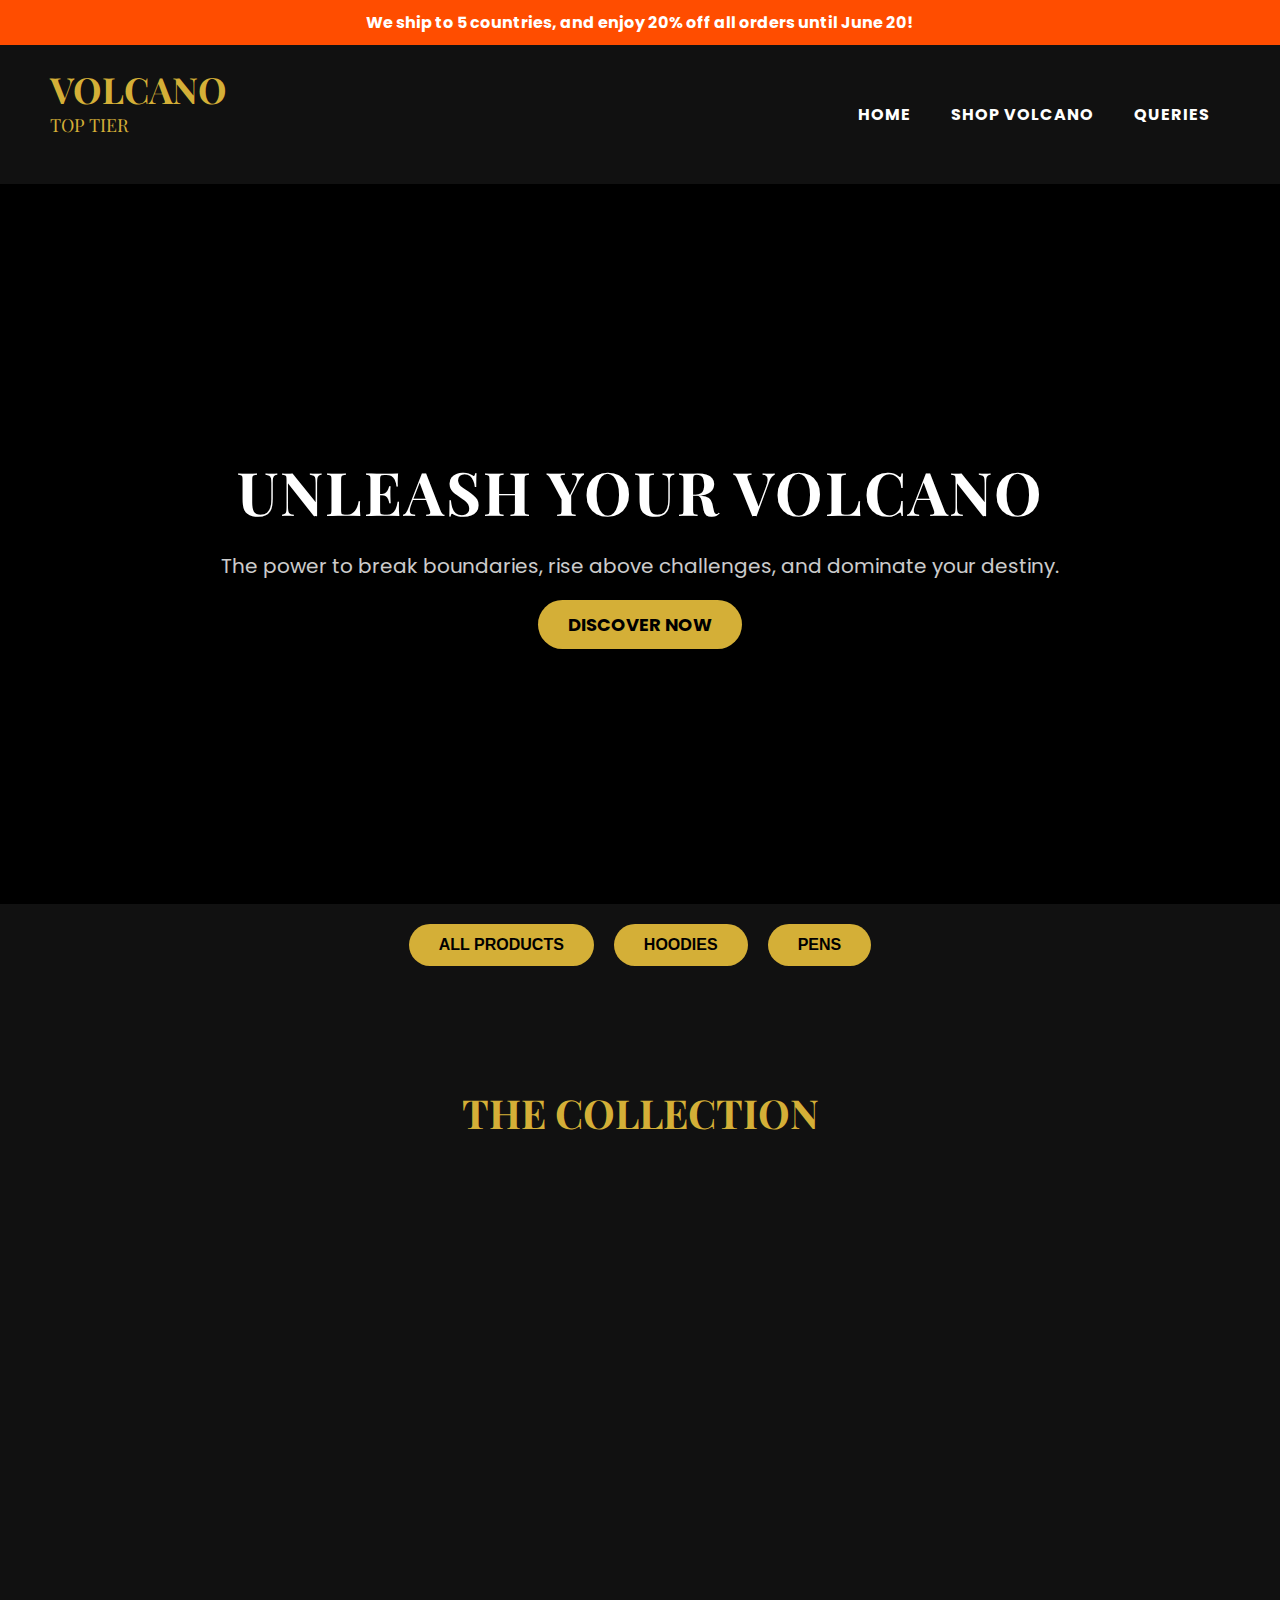
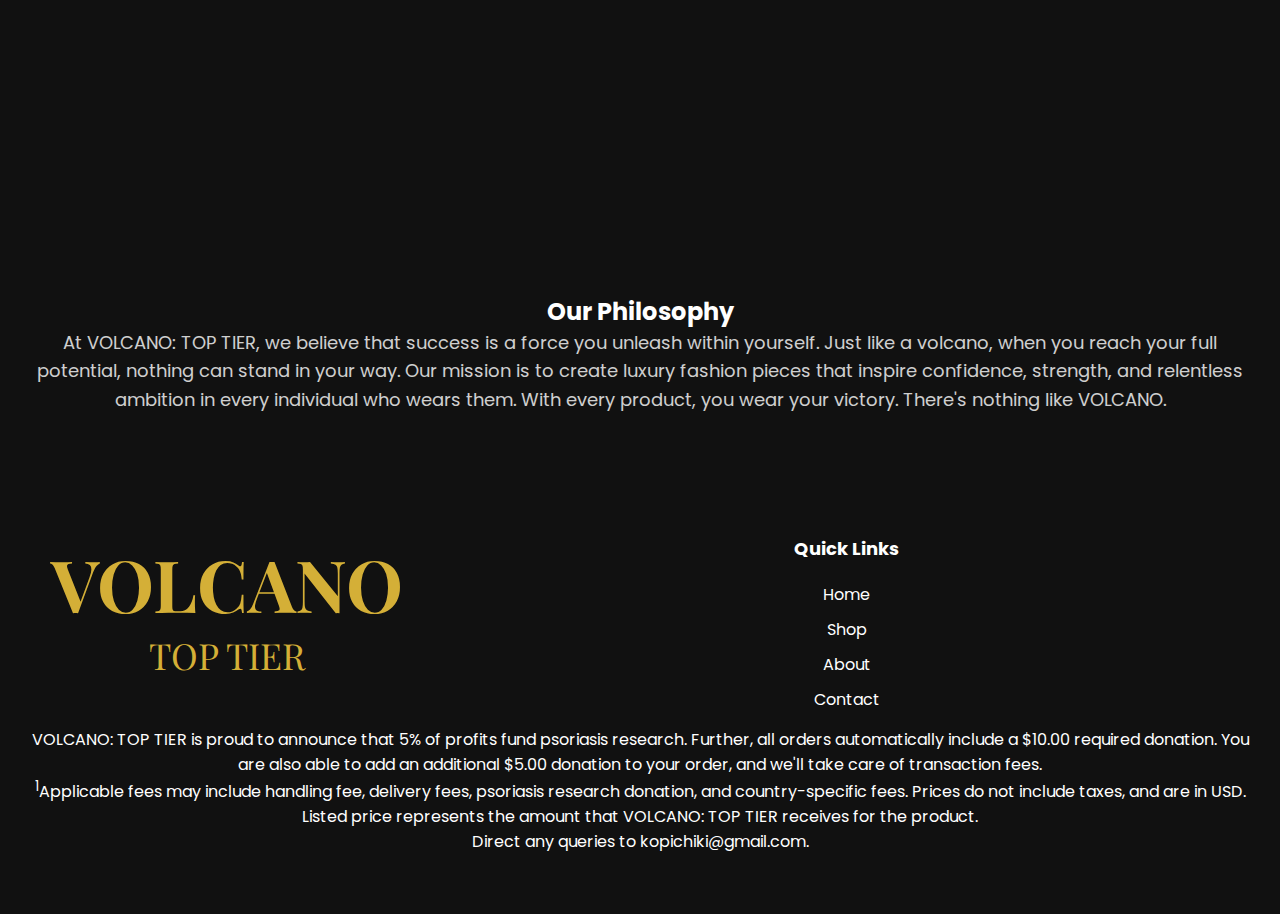
<file: index.html>
<!DOCTYPE html>
<html lang="en">
<head>
    <meta charset="UTF-8">
    <meta name="viewport" content="width=device-width, initial-scale=1.0">
    <title>VOLCANO: TOP TIER</title>
    <link href="https://fonts.googleapis.com/css2?family=Poppins:wght@700&family=Playfair+Display:wght@400;700&display=swap" rel="stylesheet">
    <link rel="stylesheet" href="styles.css">
</head>

<body>

<!-- Top Banner -->
    <div class="top-banner" style="background-color: #ff4d00; color: white; text-align: center; padding: 10px 0; font-weight: bold; font-family: 'Poppins', sans-serif;">
        We ship to 5 countries, and enjoy 20% off all orders until June 20!
    </div>
    
    <!-- Navbar -->
    <nav>
        <div class="logo">
            <h1>VOLCANO</h1>
            <span>TOP TIER</span><br><br>
        </div>
        <ul class="nav-links">
            <li><a href="/">Home</a></li>
            <li><a href="#products">Shop Volcano</a></li>
            <li><a href="#footer">Queries</a></li>
        </ul>
    </nav>

    <!-- Hero Section -->
    <section class="hero">
        <div class="hero-content">
            <h2>Unleash Your Volcano</h2>
            <p>The power to break boundaries, rise above challenges, and dominate your destiny.</p>
            <a href="#products" class="cta-button">Discover Now</a>
        </div>
    </section>

    <!-- Filter Section -->
    <section class="filter">
        <div class="filter-buttons">
            <button class="filter-btn" data-category="all">All Products</button>
            <button class="filter-btn" data-category="hoodies">Hoodies</button>
            <button class="filter-btn" data-category="pen">Pens</button>
        </div>
    </section>

    <!-- Product Showcase -->
    <section id="products" class="products">
        <h2 class="section-title">The Collection</h2>
        <div class="product-grid">
            <div class="product-card" data-category="hoodies">
                <img src="design1.png" alt="Luxury Item">
                <h3>Lemon-Volcano Hoodie</h3>
                <p>When life gives you lemons, hit them with a volcano.</p>
                <span class="price"><b>Discount:</b> $88 + fees<sup>1</sup></span><br><br>
                <a href="/checkout?product=1" class="cta-button">Explore</a>
            </div>
            <div class="product-card" data-category="hoodies">
                <img src="design2.png" alt="Luxury Item">
                <h3>Top Tier Hoodie</h3>
                <p>Comfort and elegance had a baby.</p>
                <span class="price"><b>Discount:</b> $80 + fees<sup>1</sup></span><br><br>
                <a href="/checkout?product=2" class="cta-button">Explore</a>
            </div>
            <div class="product-card" data-category="pen">
                <img src="design3.png" alt="Luxury Item">
                <h3>Volcano Pen (15-pack)</h3>
                <p><i>Guarantee</i> success in your writing.</p>
                <span class="price"><b>Discount:</b> $8/pen + fees<sup>1</sup></span><br><br>
                <a href="/checkout?product=3" class="cta-button">Explore</a>
            </div>
        </div>
    </section>

    <!-- About Section -->
    <section class="about" id="about">
        <h2 class="section-title">Our Philosophy</h2>
        <p>At VOLCANO: TOP TIER, we believe that success is a force you unleash within yourself. Just like a volcano, when you reach your full potential, nothing can stand in your way. Our mission is to create luxury fashion pieces that inspire confidence, strength, and relentless ambition in every individual who wears them. With every product, you wear your victory. There's nothing like VOLCANO.</p>
    </section>

    <!-- Footer -->
    <footer id="footer">
        <div class="footer-container">
            <div class="footer-logo">
                <h1>VOLCANO</h1>
                <span>TOP TIER</span><br><br>
            </div>
            <div class="footer-links">
                <div class="link-group">
                    <h4>Quick Links</h4>
                    <ul>
                        <li><a href="/">Home</a></li>
                        <li><a href="#products">Shop</a></li>
                        <li><a href="#about">About</a></li>
                        <li><a href="#footer">Contact</a></li>
                    </ul>
                </div>
            </div>
        </div>
        <p class="notice">VOLCANO: TOP TIER is proud to announce that 5% of profits fund psoriasis research. Further, all orders automatically include a $10.00 required donation. You are also able to add an additional $5.00 donation to your order, and we'll take care of transaction fees.</p>
        <p class="notice"><sup>1</sup>Applicable fees may include handling fee, delivery fees, psoriasis research donation, and country-specific fees. Prices do not include taxes, and are in USD. Listed price represents the amount that VOLCANO: TOP TIER receives for the product.</p>
        <p>Direct any queries to kopichiki@gmail.com.</p>
    </footer>

<script>
// script.js

document.addEventListener('DOMContentLoaded', () => {
    const filterButtons = document.querySelectorAll('.filter-btn');
    const productCards = document.querySelectorAll('.product-card');
    
    filterButtons.forEach(button => {
        button.addEventListener('click', () => {
            const category = button.getAttribute('data-category');
            filterProducts(category);
        });
    });

    function filterProducts(category) {
        productCards.forEach(card => {
            const productCategory = card.getAttribute('data-category');
            if (category === 'all' || productCategory === category) {
                card.style.display = 'block';
            } else {
                card.style.display = 'none';
            }
        });
    }
});
</script>
</body>
</html>
</file>
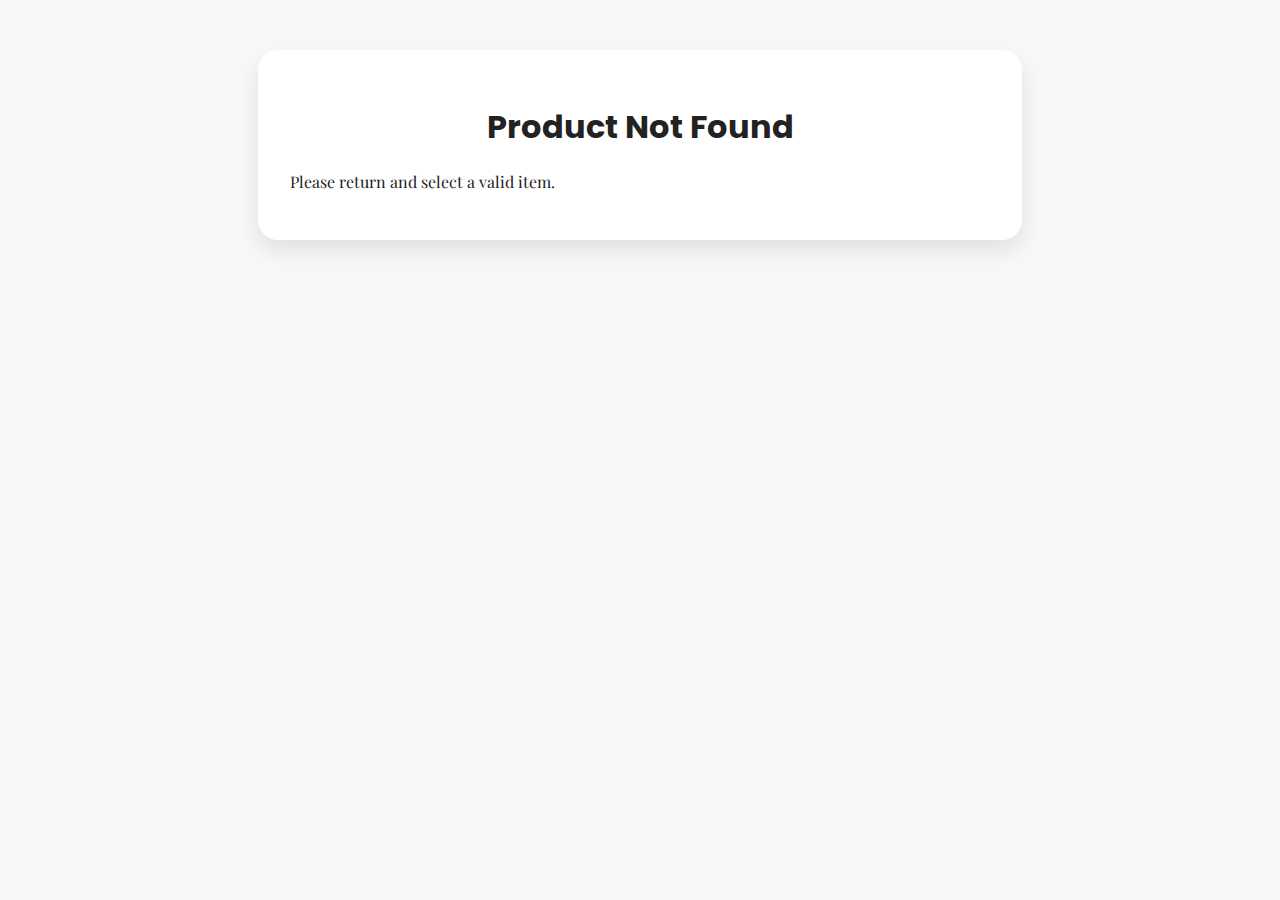
<file: checkout.html>
<!DOCTYPE html>
<html lang="en">
<head>
    <meta charset="UTF-8">
    <meta name="viewport" content="width=device-width, initial-scale=1.0">
    <title>Checkout | VOLCANO: TOP TIER</title>
    <link href="https://fonts.googleapis.com/css2?family=Poppins:wght@700&family=Playfair+Display:wght@400;700&display=swap" rel="stylesheet">
    <style>
        body {
            font-family: 'Playfair Display', serif;
            background-color: #f8f8f8;
            margin: 0;
            padding: 0;
            color: #222;
        }
        .container {
            max-width: 700px;
            margin: 50px auto;
            background: white;
            padding: 2rem;
            border-radius: 20px;
            box-shadow: 0 10px 25px rgba(0, 0, 0, 0.1);
        }
        h1 {
            font-family: 'Poppins', sans-serif;
            text-align: center;
            margin-bottom: 20px;
        }
        table {
            width: 100%;
            border-collapse: collapse;
            margin-bottom: 2rem;
        }
        th, td {
            text-align: left;
            padding: 10px;
            border-bottom: 1px solid #ddd;
        }
        th {
            font-weight: 700;
        }
        .total-row td {
            font-weight: 700;
        }
        .btn {
            display: block;
            text-align: center;
            background-color: #222;
            color: white;
            padding: 15px;
            border-radius: 10px;
            text-decoration: none;
            font-family: 'Poppins', sans-serif;
            transition: 0.3s ease;
        }
        .btn:hover {
            background-color: #444;
        }
        .dropdown {
            width: 100%;
            margin-bottom: 20px;
            padding: 10px;
            font-size: 1rem;
        }
        .footnotes {
            font-size: 0.85rem;
            color: #555;
            margin-top: 2rem;
            line-height: 1.6;
        }
    </style>
</head>
<body>
    <div class="container">
        <h1>Order Summary</h1>

        <label for="country">Select Delivery Country:</label>
        <select id="country" class="dropdown">
            <option value="Canada">Canada</option>
            <option value="US">United States</option>
            <option value="Australia">Australia</option>
            <option value="UK">United Kingdom</option>
            <option value="France">France</option>
        </select>

        <table>
            <tbody>
                <tr>
                    <th>Product</th>
                    <td id="product-name"></td>
                </tr>
                <tr>
                    <th>Base Price</th>
                    <td id="base-price"></td>
                </tr>
                <tr>
                    <th>Required Donation<sup>1</sup></th>
                    <td>$10.00</td>
                </tr>
                <tr>
                    <th>Delivery Fee<sup>2</sup></th>
                    <td id="delivery"></td>
                </tr>
                <tr class="total-row">
                    <td>Total Before Taxes</td>
                    <td id="total"></td>
                </tr>
            </tbody>
        </table>
        <a id="checkout-btn" class="btn">Checkout via Email</a>

        <div class="footnotes">
            <p><sup>1</sup><strong>Note:</strong> A mandatory $10.00 donation is included in every order to support psoriasis research. VOLCANO: TOP TIER covers the transaction fees for this contribution.</p>
            <p>After clicking checkout, an email will be prepared. In your reply to our confirmation email, please include your full shipping address, your state/province (for tax purposes), and any additional notes or instructions.</p>
            <p><strong>Refund Policy:</strong> Due to the personalized and donation-based nature of our products, all sales are final. Refunds or exchanges are only issued in the case of defective merchandise or incorrect deliveries.</p>
            <p><sup>2</sup><strong>Legal Disclaimer:</strong> All pricing is in USD. Shipping fees are based on dispatch from Ontario, Canada. Additional duties or taxes may apply upon delivery, depending on your local import laws. Prices displayed are estimates and may vary slightly based on local regulations or processing adjustments.</p>
        </div>
    </div>

    <script>
        const urlParams = new URLSearchParams(window.location.search);
        const productId = parseInt(urlParams.get('product'));

        const products = {
            1: { name: 'Lemon-Volcano Hoodie', price: 88 },
            2: { name: 'Top Tier Hoodie', price: 80 },
            3: { name: 'Volcano Pen (15-pack)', price: 120 },
        };

        const shippingRates = {
            'Canada': 40,
            'US': 60,
            'Australia': 80,
            'UK': 70,
            'France': 75
        };

        const product = products[productId];

        function updateSummary() {
            const country = document.getElementById('country').value;
            const shipping = shippingRates[country];
            const donation = 10;
            const total = (product.price + donation + shipping).toFixed(2);

            document.getElementById('product-name').textContent = product.name;
            document.getElementById('base-price').textContent = `$${product.price.toFixed(2)}`;
            document.getElementById('delivery').textContent = `$${shipping.toFixed(2)}`;
            document.getElementById('total').textContent = `$${total}`;

            const emailSubject = encodeURIComponent(`Order Request: ${product.name}`);
            const emailBody = encodeURIComponent(`I would like to purchase the ${product.name}.\nShipping Country: ${country}\nTotal Estimated Cost: $${total}`);
            document.getElementById('checkout-btn').href = `mailto:kopichiki@gmail.com?subject=${emailSubject}&body=${emailBody}`;
        }

        if (product) {
            updateSummary();
            document.getElementById('country').addEventListener('change', updateSummary);
        } else {
            document.querySelector('.container').innerHTML = '<h1>Product Not Found</h1><p>Please return and select a valid item.</p>';
        }
    </script>
</body>
</html>
</file>
<file: styles.css>
* {
    margin: 0;
    padding: 0;
    box-sizing: border-box;
}

body {
    font-family: 'Poppins', sans-serif;
    background-color: #000;
    color: #fff;
}

nav {
    display: flex;
    justify-content: space-between;
    align-items: center;
    padding: 20px 50px;
    background-color: #111;
    position: sticky;
    top: 0;
    z-index: 10;
    transition: background-color 0.3s ease;
}

nav .logo h1 {
    font-family: 'Playfair Display', serif;
    font-size: 36px;
    color: #d4af37;
}

nav .logo span {
    font-family: 'Playfair Display', serif;
    font-size: 18px;
    color: #d4af37;
}

nav .nav-links {
    list-style: none;
    display: flex;
}

nav .nav-links li {
    margin: 0 20px;
}

nav .nav-links a {
    text-decoration: none;
    color: #fff;
    font-size: 16px;
    font-weight: bold;
    text-transform: uppercase;
    letter-spacing: 1px;
    transition: color 0.3s ease;
}

nav .nav-links a:hover {
    color: #d4af37;
}

.hero {
    display: flex;
    justify-content: center;
    align-items: center;
    height: 80vh;
    background-image: url('https://via.placeholder.com/1920x1080.jpg');
    background-size: cover;
    background-position: center;
    text-align: center;
    color: #fff;
    padding: 0 20px;
    animation: fadeIn 2s ease-out;
}

.hero h2 {
    font-family: 'Playfair Display', serif;
    font-size: 60px;
    letter-spacing: 2px;
    text-transform: uppercase;
    margin-bottom: 20px;
    animation: fadeInUp 1.5s ease-out;
}

.hero p {
    font-size: 20px;
    margin-bottom: 30px;
    opacity: 0.8;
    animation: fadeInUp 2s ease-out;
}

.cta-button {
    background-color: #d4af37;
    color: #000;
    font-size: 18px;
    font-weight: bold;
    padding: 12px 30px;
    text-transform: uppercase;
    border: none;
    cursor: pointer;
    border-radius: 50px;
    text-decoration: none;
    transition: background-color 0.3s ease, transform 0.2s ease;
}

.cta-button:hover {
    background-color: #fff;
    color: #d4af37;
    transform: scale(1.1);
}

.products {
    padding: 60px 20px;
    background-color: #111;
    text-align: center;
}

.products .section-title {
    font-family: 'Playfair Display', serif;
    font-size: 40px;
    color: #d4af37;
    text-transform: uppercase;
    margin-bottom: 40px;
}

.product-tabs {
    display: flex;
    justify-content: center;
    margin-bottom: 30px;
}

.tab-button {
    background-color: #222;
    border: none;
    padding: 10px 20px;
    font-size: 18px;
    color: #fff;
    text-transform: uppercase;
    cursor: pointer;
    transition: background-color 0.3s ease;
    margin: 0 10px;
    border-radius: 50px;
}

.tab-button.active {
    background-color: #d4af37;
}

.product-grid {
    display: grid;
    grid-template-columns: repeat(3, 1fr);
    gap: 30px;
    opacity: 0;
    animation: fadeInUp 2s ease-out forwards;
}

.product-grid.active-tab {
    opacity: 1;
}

.product-card {
    background-color: #222;
    padding: 20px;
    border-radius: 10px;
    text-align: center;
    transition: transform 0.3s ease;
}

.product-card img {
    width: 100%;
    height: auto;
    border-radius: 5px;
}

.product-card h3 {
    font-family: 'Playfair Display', serif;
    font-size: 24px;
    margin: 20px 0;
    color: #d4af37;
}

.product-card p {
    font-size: 16px;
    color: #fff;
    margin-bottom: 20px;
}

.product-card .price {
    font-size: 18px;
    color: #d4af37;
    font-weight: bold;
}

.product-card:hover {
    transform: translateY(-10px);
}

.about {
    padding: 60px 20px;
    text-align: center;
    background-color: #111;
}

.about p {
    font-size: 18px;
    color: #fff;
    opacity: 0.8;
    line-height: 1.6;
}

.motivation {
    background-color: #000;
    text-align: center;
    padding: 60px 20px;
}

.motivation h2 {
    font-family: 'Playfair Display', serif;
    font-size: 40px;
    color: #d4af37;
    text-transform: uppercase;
    margin-bottom: 20px;
}

.motivation p {
    font-size: 22px;
    color: #fff;
    opacity: 0.8;
}

footer {
    background-color: #111;
    padding: 60px 20px;
    text-align: center;
}

.footer-container {
    display: flex;
    justify-content: space-between;
    align-items: flex-start;
    flex-wrap: wrap;
}

.footer-logo {
    flex: 1;
    font-family: 'Playfair Display', serif;
    color: #d4af37;
    font-size: 36px;
}

.footer-links {
    flex: 2;
    display: flex;
    justify-content: space-around;
}

.link-group {
    color: #fff;
}

.link-group h4 {
    font-size: 18px;
    font-weight: bold;
    margin-bottom: 20px;
}

.link-group ul {
    list-style: none;
}

.link-group ul li {
    margin-bottom: 10px;
}

.link-group ul li a {
    text-decoration: none;
    color: #fff;
    font-size: 16px;
    transition: color 0.3s ease;
}

.link-group ul li a:hover {
    color: #d4af37;
}

.footer-bottom {
    text-align: center;
    font-size: 14px;
    margin-top: 30px;
    color: #fff;
}

@keyframes fadeInUp {
    0% {
        opacity: 0;
        transform: translateY(20px);
    }
    100% {
        opacity: 1;
        transform: translateY(0);
    }
}

@media (max-width: 768px) {
    .nav-links {
        display: none;
    }

    nav {
        flex-direction: column;
        align-items: flex-start;
    }

    .hero h2 {
        font-size: 40px;
    }

    .hero p {
        font-size: 16px;
    }

    .cta-button {
        padding: 10px 20px;
        font-size: 16px;
    }

    .motivation h2 {
        font-size: 30px;
    }

    .motivation p {
        font-size: 18px;
    }

    .product-grid {
        grid-template-columns: 1fr;
    }

    .footer-links {
        flex-direction: column;
        align-items: flex-start;
    }
}


/* Filter Section */
.filter {
    padding: 20px 20px;
    text-align: center;
    background-color: #111;
}

.filter .filter-buttons {
    display: flex;
    justify-content: center;
    gap: 20px;
    margin-bottom: 40px;
}

.filter .filter-btn {
    background-color: #d4af37;
    color: #000;
    font-size: 16px;
    font-weight: bold;
    padding: 12px 30px;
    text-transform: uppercase;
    border: none;
    cursor: pointer;
    border-radius: 50px;
    text-decoration: none;
    transition: background-color 0.3s ease, transform 0.2s ease;
}

.filter .filter-btn:hover {
    background-color: #fff;
    color: #d4af37;
    transform: scale(1.1);
}

/* Product Cards */
.product-card {
    background-color: #222;
    padding: 20px;
    border-radius: 10px;
    text-align: center;
    transition: transform 0.3s ease;
    display: inline-block;
    width: 80%;
    margin-bottom: 30px;
}

.product-card img {
    width: 100%;
    height: auto;
    border-radius: 5px;
}

.product-card h3 {
    font-family: 'Playfair Display', serif;
    font-size: 24px;
    margin: 20px 0;
    color: #d4af37;
}

.product-card p {
    font-size: 16px;
    color: #fff;
    margin-bottom: 20px;
}

.product-card .price {
    font-size: 18px;
    color: #d4af37;
    margin-bottom: 20px;
}

.product-card:hover {
    transform: translateY(-10px);
}

/* Responsiveness */
@media (max-width: 768px) {
    .product-grid {
        grid-template-columns: 1fr;
    }
}

.top-banner {
    background-color: #ff4d00;
    color: white;
    text-align: center;
    padding: 10px 0;
    font-weight: bold;
    font-family: 'Poppins', sans-serif;
    font-size: 1rem;
}
</file>
